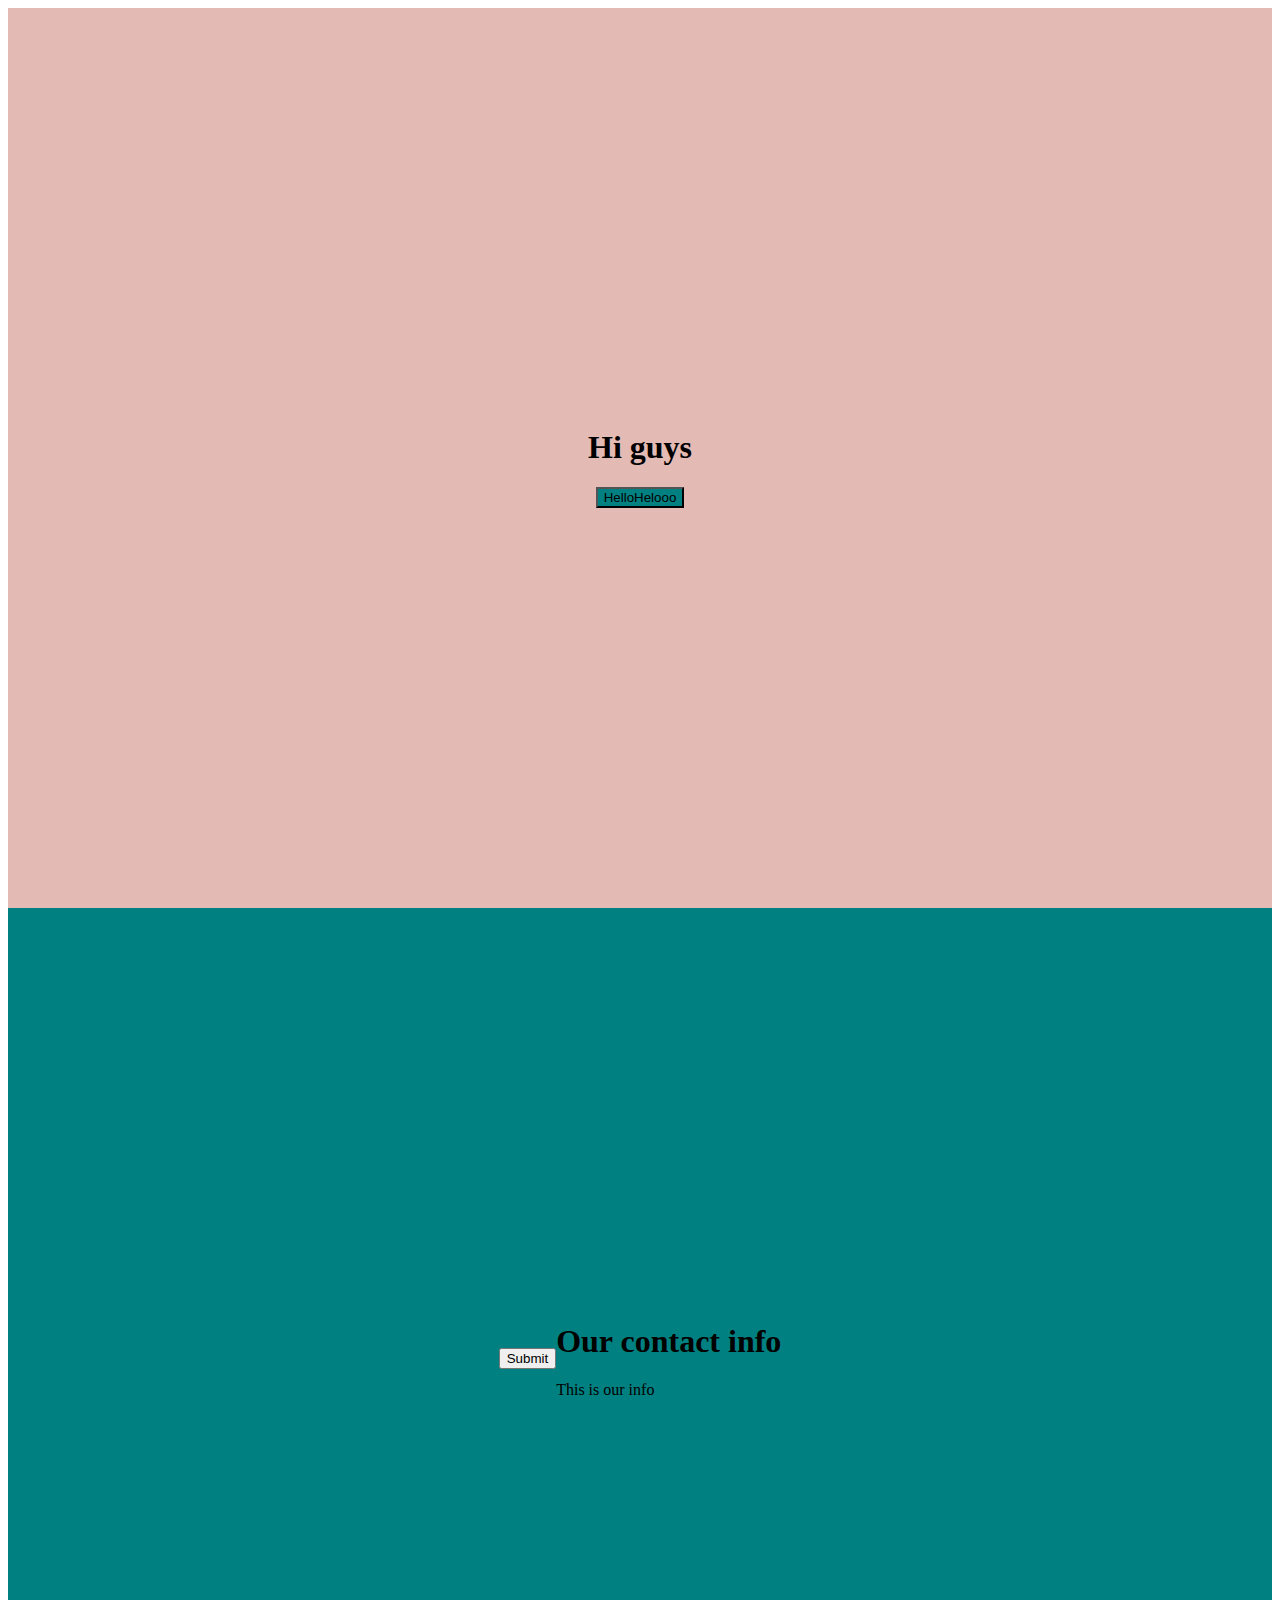
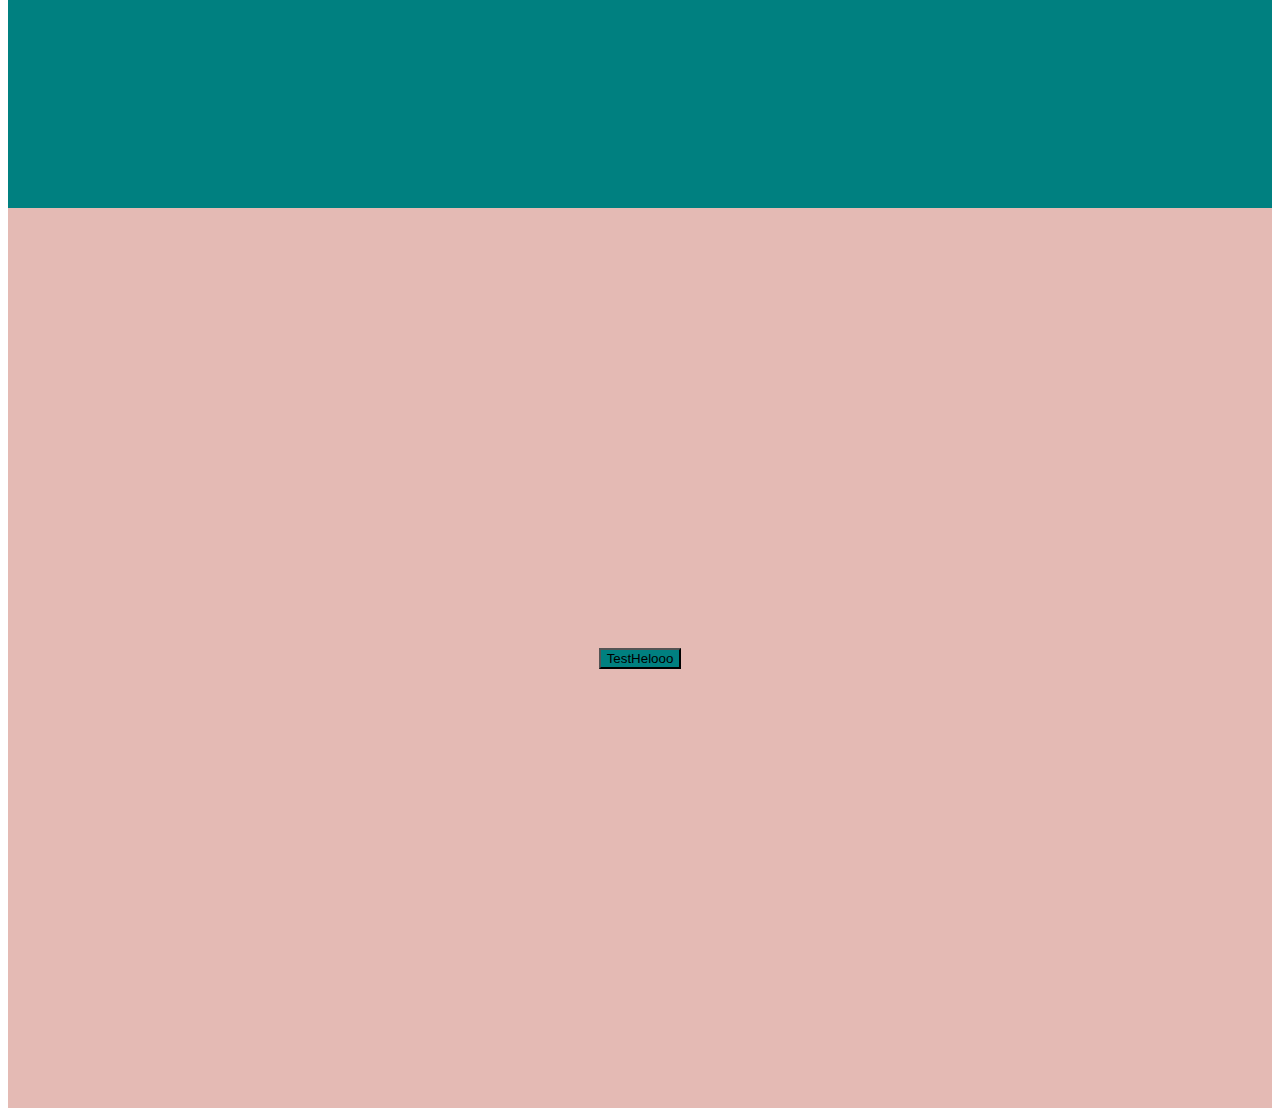
<file: test/test.html>
<!DOCTYPE html>
<html lang="en">

<head>
  <meta charset="UTF-8">
  <meta name="viewport" content="width=device-width, initial-scale=1.0">
  <title>Document</title>
  <link rel="stylesheet" href="./styles/style.css">
</head>

<body>
  <header>
    <h1>Hi guys</h1>
    <button>Hello</button>
  </header>
  <div class="contact">
    <button>Submit</button>
    <div class="info">
      <h1>Our contact info</h1>
      <p>This is our info</p>
    </div>
  </div>
  <div class="footer">
    <button>Test</button>
  </div>
</body>

</html>
</file>
<file: test/styles/style.css>
header,.footer{display:-webkit-box;display:-ms-flexbox;display:flex;-webkit-box-align:center;-ms-flex-align:center;align-items:center;-webkit-box-pack:center;-ms-flex-pack:center;justify-content:center;height:100vh;-webkit-box-orient:vertical;-webkit-box-direction:normal;-ms-flex-direction:column;flex-direction:column;background:#e4bab4}header button,.footer button{background:teal}header button::after,.footer button::after{content:'Helooo'}header button:hover,.footer button:hover{background:teal}.contact{display:-webkit-box;display:-ms-flexbox;display:flex;-webkit-box-align:center;-ms-flex-align:center;align-items:center;-webkit-box-pack:center;-ms-flex-pack:center;justify-content:center;height:100vh;-webkit-box-orient:horizontal;-webkit-box-direction:normal;-ms-flex-direction:row;flex-direction:row;background:teal}
/*# sourceMappingURL=style.css.map */
</file>
